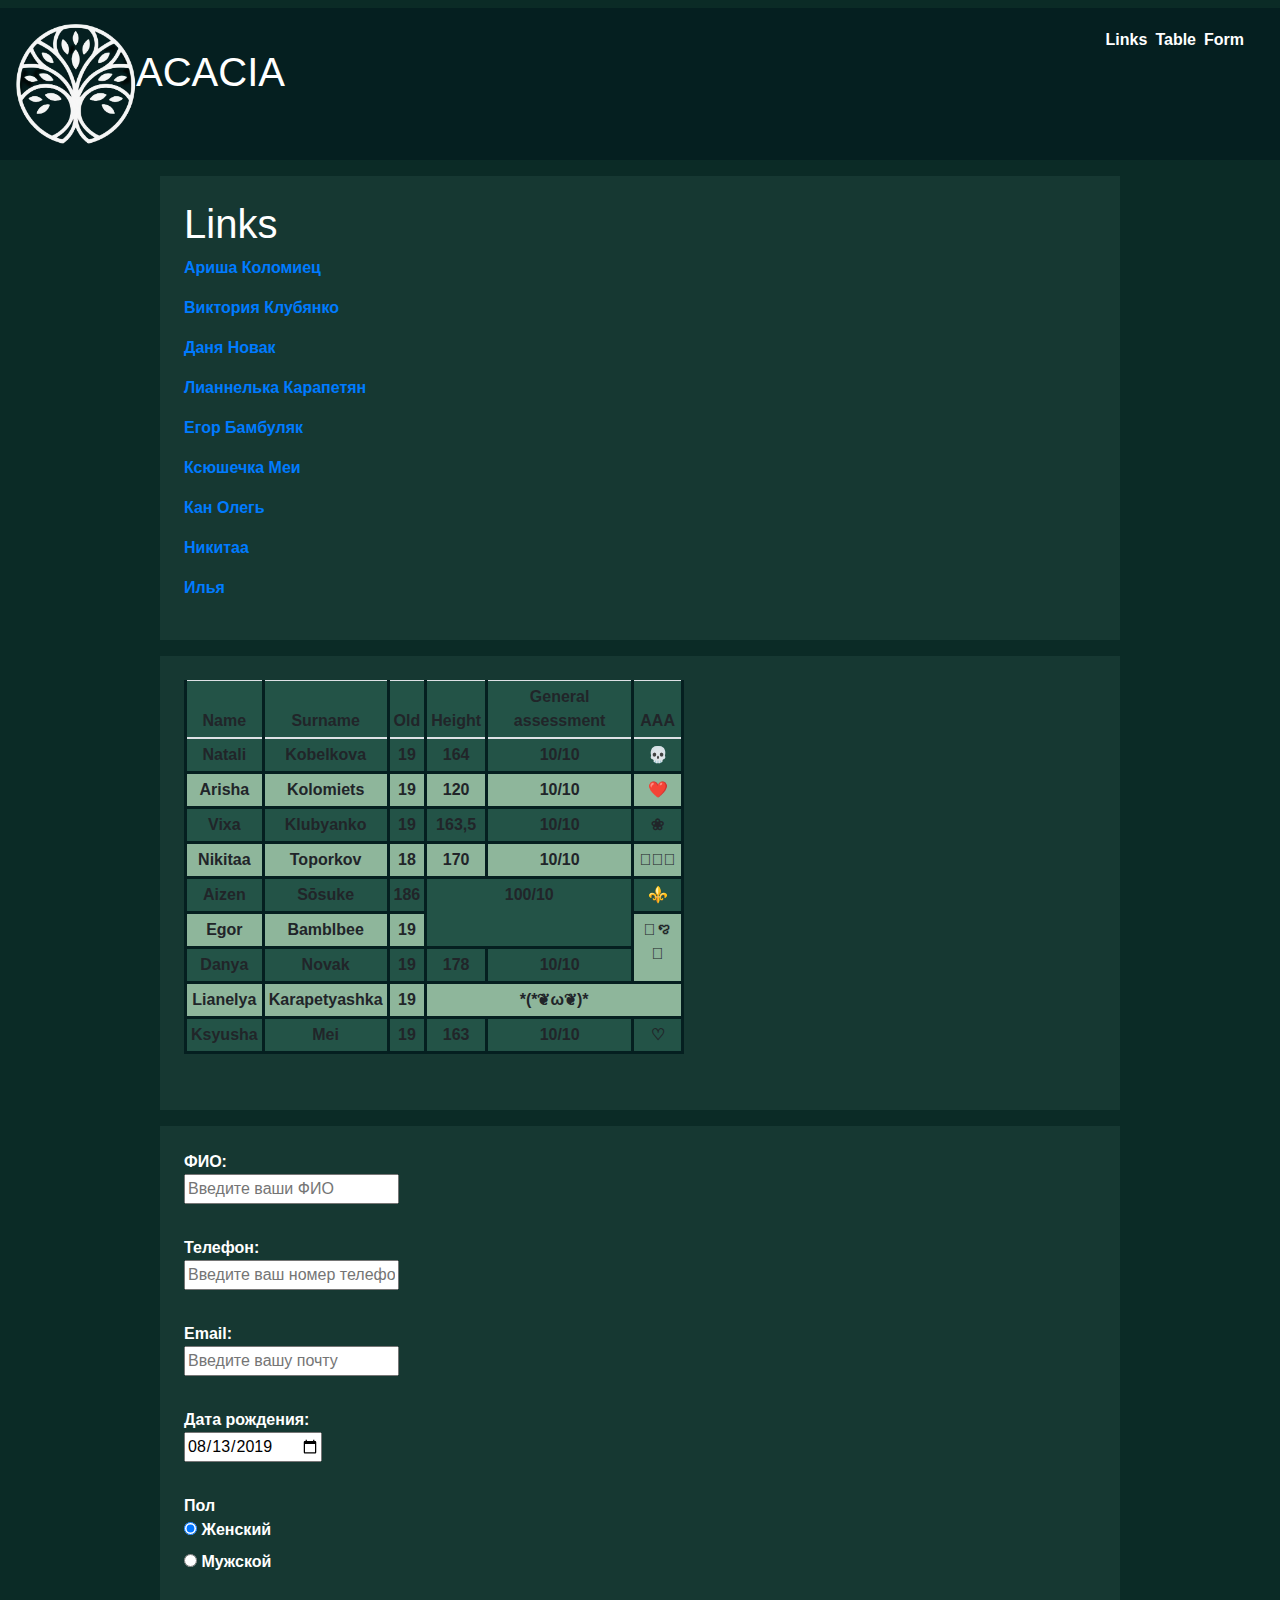
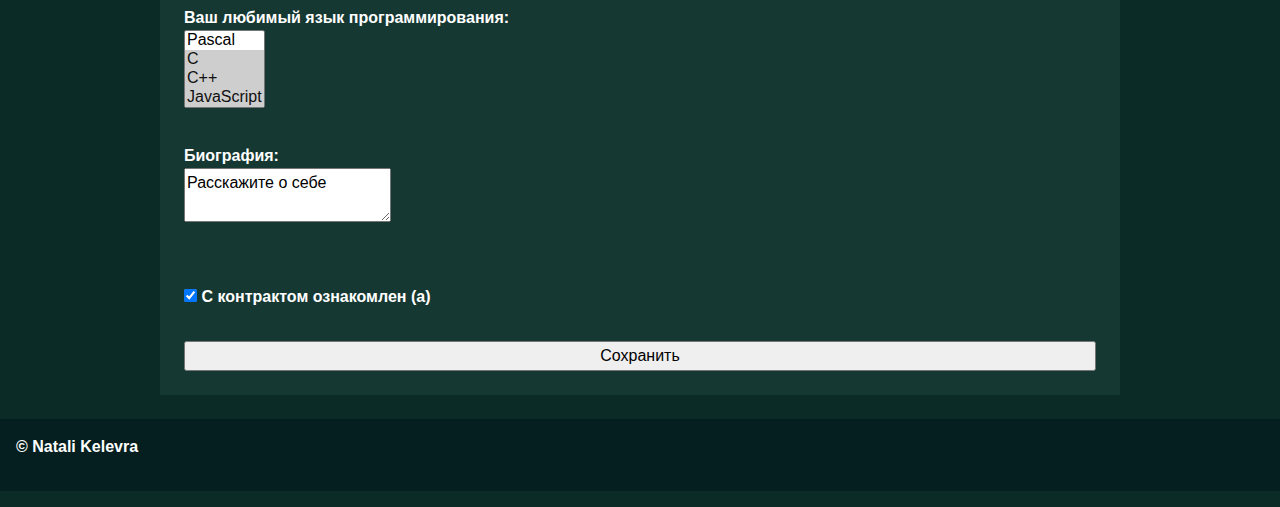
<file: Task4/index.html>
<!DOCTYPE html>
<html lang="ru">
<head>

    <meta charset = "UTF-8">
    <meta name="viewport" content="width=device-width, initial-scale=1.0">
    <title> Task #4 </title>
    <link rel="stylesheet" href="https://stackpath.bootstrapcdn.com/bootstrap/4.3.1/css/bootstrap.min.css">
	<link rel="stylesheet" href="style.css">

</head>


<body class = "body font-weight-bold text-white">  
    <header class = "header d-flex justify-content-between flex-column flex-sm-row mt-2 mb-3 p-3">
      <div class = "logo d-flex flex-row">
      <img class= "picture" src="Logo.png" title = "logo" height = 120 width=120 alt="Site logo">  
      <h1 class = "mt-4" title = "Задание №4"> ACACIA </h1> 
    </div>
      <nav class = "nav d-flex flex-column flex-sm-row pl-3 pb-3 mb-3 ml-3 mr-3">    
          <a href="#links" id = "nav_button" class = "m-1">Links</a>
          <a href="#table" id = "nav_button" class = "m-1">Table</a>
          <a href="#form" id = "nav_button" class = "m-1">Form</a>  
      </nav>  

    </header>


  <main class = "main d-flex flex-column fs-1">
    <div class = "window container d-flex flex-column mb-3 p-4">
      <div class = "table">
        <table class = "table text-center" id="table">
            <thead>
                <tr>
                    <th class="p-1"> Name </th>
                    <th class="p-1"> Surname </th>
                    <th class="p-1"class="p-1"> Old </th>
                    <th class="p-1"> Height </th>
                    <th class="p-1"> General assessment </th>
                    <th class="p-1"> AAA </th>
                </tr>
            </thead>
            <tbody>
                <tr>
                    <tr>
                        <td class="p-1"> Natali </td>
                        <td class="p-1"> Kobelkova </td>
                        <td class="p-1"> 19 </td>
                        <td class="p-1"> 164 </td>
                        <td class="p-1"> 10/10 </td>
                        <td class="p-1"> 💀 </td>
                    </tr>
                    <tr>
                        <td class="p-1"> Arisha </td>
                        <td class="p-1"> Kolomiets </td>
                        <td class="p-1"> 19 </td>
                        <td class="p-1"> 120 </td>
                        <td class="p-1"> 10/10 </td>
                        <td class="p-1"> ❤️ </td>
                    </tr>
                    <tr>
                        <td class="p-1"> Vixa </td>
                        <td class="p-1"> Klubyanko </td>
                        <td class="p-1"> 19 </td>
                        <td class="p-1"> 163,5 </td>
                        <td class="p-1"> 10/10 </td>
                        <td class="p-1"> ❀ </td>
                    </tr>
                    <tr>
                        <td class="p-1"> Nikitaa </td>
                        <td class="p-1"> Toporkov </td>
                        <td class="p-1"> 18 </td>
                        <td class="p-1"> 170 </td>
                        <td class="p-1"> 10/10 </td>
                        <td class="p-1"> 𓆩⟡𓆪 </td>
                    </tr>
                    <tr>
                        <td class="p-1"> Aizen </td>
                        <td class="p-1"> Sōsuke </td>
                        <td class="p-1"> 186 </td>
                        <td class="p-1" colspan="2" rowspan="2"> 100/10 </td>
                        <td class="p-1"> ⚜️ </td>
                    </tr>
                    <tr>
                        <td class="p-1"> Egor </td>
                        <td class="p-1"> Bamblbee </td>
                        <td class="p-1"> 19 </td>
                        <td class="p-1" rowspan="2"> 𓆩ꨄ𓆪 </td>
                    </tr>
                    <tr>
                        <td class="p-1"> Danya </td>
                        <td class="p-1"> Novak </td>
                        <td class="p-1"> 19 </td>
                        <td class="p-1"> 178 </td>
                        <td class="p-1"> 10/10 </td>
                    </tr>
                    <tr>
                        <td class="p-1"> Lianelya </td>
                        <td class="p-1"> Karapetyashka </td>
                        <td class="p-1"> 19 </td>
                        <td class="p-1" colspan="3"> *(*❦ω❦)* </td>
                    </tr>
                    <tr>
                        <td class="p-1"> Ksyusha </td>
                        <td class="p-1"> Mei </td>
                        <td class="p-1"> 19 </td>
                        <td class="p-1"> 163 </td>
                        <td class="p-1"> 10/10 </td>
                        <td class="p-1"> ♡ </td>
                </tr>
            </tbody>
        </table>
      </div>
    </div>


    <div class = "links order-sm-first" id = "links">
      <div class = "window container d-flex flex-column mb-3 p-4" >
        <h1 title = "Ссылки">Links</h1>
        <p> <a href="https://vk.com/kolomnar"> Ариша Коломиец </a> </p>
		<p> <a href="https://vk.com/oknyabul"> Виктория Клубянко </a> </p>
		<p> <a href="https://vk.com/rise_suun"> Даня Новак </a> </p>
		<p> <a href="https://vk.com/lkarapetyashka"> Лианнелька Карапетян </a> </p>
		<p> <a href="https://vk.com/ebambulyak"> Егор Бамбуляк </a> </p>
        <p> <a href="https://vk.com/fumino"> Ксюшечка Меи </a> </p>
        <p> <a href="https://vk.com/04oleg"> Кан Олегь </a> </p>
        <p> <a href="https://vk.com/kani125"> Никитаа </a> </p>
        <p> <a href="https://vk.com/crimzon_tide"> Илья </a> </p>
      </div>
    </div>

    <div class = "form">
      <form action="/" method="POST" class = "window container d-flex flex-column mb-3 p-4">
        <label id = "form">
          ФИО:<br />
          <input name="field-email" class = "field" 
          placeholder="Введите ваши ФИО" />
        </label><br />
        <label>
          Телефон:<br />
          <input name="field-name" class = "field"
          placeholder="Введите ваш номер телефона" />
        </label><br />
        <label>
          Email:<br />
          <input name="field-email" class = "field"
          type="email"
          placeholder="Введите вашу почту" />
        </label><br />
        <label>
          Дата рождения:<br />
          <input name="field-date" class = "field"
          value="2019-08-13"
          type="date" />
        </label><br />
        Пол<br />
        <label><input type="radio" checked="checked"
          name="radio-group-1" value="Значение1" />
          Женский</label>    
          <label><input type="radio"   
            name="radio-group-1" value="Значение2" />
            Мужской</label><br />
            <label>
              Ваш любимый язык программирования:
              <br />
              <select name="field-name-4[]"
              multiple="multiple">
              <option value="Значение1">Pascal</option>
              <option value="Значение2" selected="selected">C</option>
              <option value="Значение3" selected="selected">C++</option>
              <option value="Значение4" selected="selected">JavaScript</option>
              <option value="Значение5" selected="selected">PHP</option>
              <option value="Значение6" selected="selected">Python</option>
              <option value="Значение7" selected="selected">Java</option>
              <option value="Значение8" selected="selected">Haskel</option>
              <option value="Значение9" selected="selected">Clojure</option>
              <option value="Значение10" selected="selected">Prolog</option>
              <option value="Значение11" selected="selected">Scala</option>
            </select>
          </label><br />
          <label>
            Биография:<br />
            <textarea class = "field" name="field-name-2">Расскажите о себе</textarea>
          </label><br />
          <br />
          <label><input type="checkbox" checked="checked"
            name="check-1" />
            С контрактом ознакомлен (а)</label><br />

        <input type="submit" class = "field" value="Сохранить" />
          </form>
          <div id="down"> </div>
      </div>
  </main>
  <div class = "footer d-flex flex-column  flex-sm-row mt-2 mb-3 p-3">
    <footer>
      <p>&copy; Natali Kelevra</p>
    </footer>
  </div>
</body>
</html>
</file>
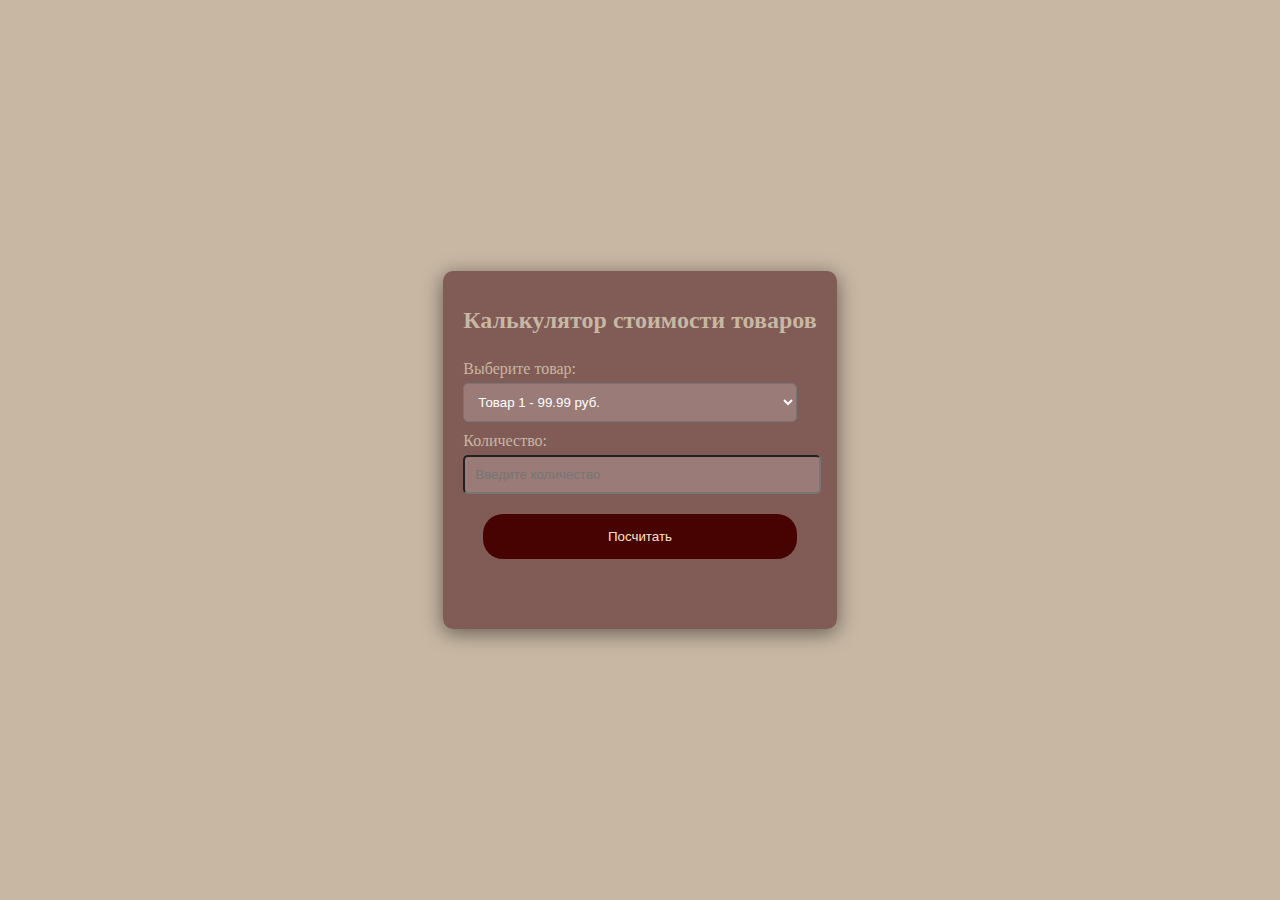
<file: Task5/index.html>
<!DOCTYPE html>
<html lang="ru">
<head>
    <meta charset="UTF-8">
    <meta name="viewport" content="width=device-width, initial-scale=1.0">
    <title>Task 5</title>
    <link rel="stylesheet" href="style.css">
</head>
<body>

    <div class="calculator-container">
        <h1>Калькулятор стоимости товаров</h1>
        
        <label for="product">Выберите товар:</label>
        <select id="product">
            <option value="99.99">Товар 1 - 99.99 руб.</option>
            <option value="199.99">Товар 2 - 199.99 руб.</option>
            <option value="299.99">Товар 3 - 299.99 руб.</option>
            <option value="399.99">Товар 4 - 399.99 руб.</option>
            <option value="499.99">Товар 5 - 499.99 руб.</option>
        </select>

        <label for="quantity">Количество:</label>
        <input type="number" id="quantity" min="0" placeholder="Введите количество">

        <button id="calculateButton">Посчитать</button>

        <div id="result"></div>
    </div>

    <script src="script.js"></script>

</body>
</html>
</file>
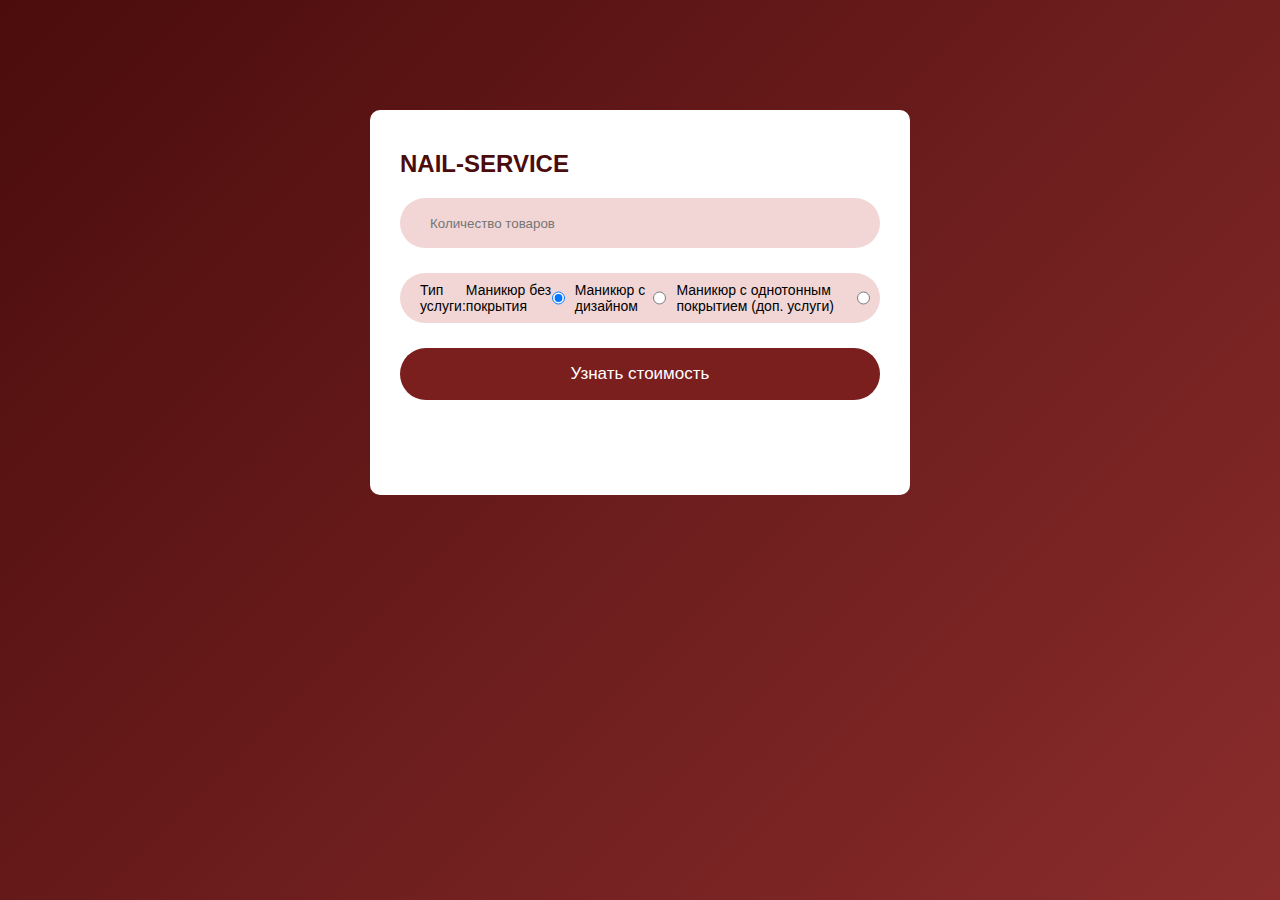
<file: Task6/index.html>
<!DOCTYPE html>
<html lang="en">
  <head>
    <meta charset="UTF-8" />
    <meta name="viewport" content="width=device-width, initial-scale=1.0" />
    <title>Shop Calculator</title>
    <link rel="stylesheet" href="style.css" />
  </head>
  <body>
    <div class="container">
      <div class="todo-app">
        <h2>NAIL-SERVICE</h2>
        <form id="form">
          <div class="row">
            <input
              class="goods_input"
              type="text"
              id="input-box"
              placeholder="Количество товаров"
            />
          </div>
          <div class="row">
            <span class="options-label">Тип услуги:</span><br />

            <label class="options-label" for="Without">Маникюр без покрытия</label>
            <input
              type="radio"
              name="service-type"
              id="Without"
              value="Without"
              checked
            />
            <label class="options-label" for="Dizagn">Маникюр с дизайном</label>

            <input
              type="radio"
              id="Dizagn"
              name="service-type"
              value="Dizagn"
            />
            <label class="options-label" for="odnoton">Маникюр с однотонным покрытием (доп. услуги)</label>
            <input
              type="radio"
              id="odnoton"
              name="service-type"
              value="Odnoton"
            />
          </div>
          <div class="row" id="option-container">
            <label class="options-label" for="options">Выберите дизайн:</label>
            <select id="options">
              <option class="options-label" value="">Выберите дизайн</option>
              <option value="nakl">Наклейки в ассортименте (1800+500 руб.)</option>
              <option value="stemp">Стемпинг (1800+1000 руб)</option>
              <option value="hand">Ручная роспись (1800+2000 руб)</option>
            </select>
          </div>
          <div class="row" id="property-container">
            <div class="odnoton-option-container">
              <div class="odnoton-item">
                <label class="odnoton-label" for="base"
                  >Без доп. услуг (1800 руб)</label
                >
                <input class="odnoton-input" type="checkbox" id="base" />
              </div>

              <div class="odnoton-item">
                <label class="odnoton-label" for="paraf"
                  >Парафинотерапия (+1000 руб)</label
                >
                <input class="odnoton-input" type="checkbox" id="paraf" />
              </div>

              <div class="odnoton-item">
                <label class="odnoton-label" for="k4">Уход за кутикулой (+700 руб)</label>
                <input class="odnoton-input" type="checkbox" id="k4" />
              </div>

              <div class="odnoton-item">
                <label class="odnoton-label" for="mas">Массаж (+1200 руб)</label>
                <input class="odnoton-input" type="checkbox" id="mas" />
              </div>
            </div>
          </div>
          <button type="button" class="button">Узнать стоимость</button>

          <div class="price" id="price-container"></div>
        </form>
      </div>
    </div>
  </body>
  <script src="script.js" defer></script>
</html>
</file>
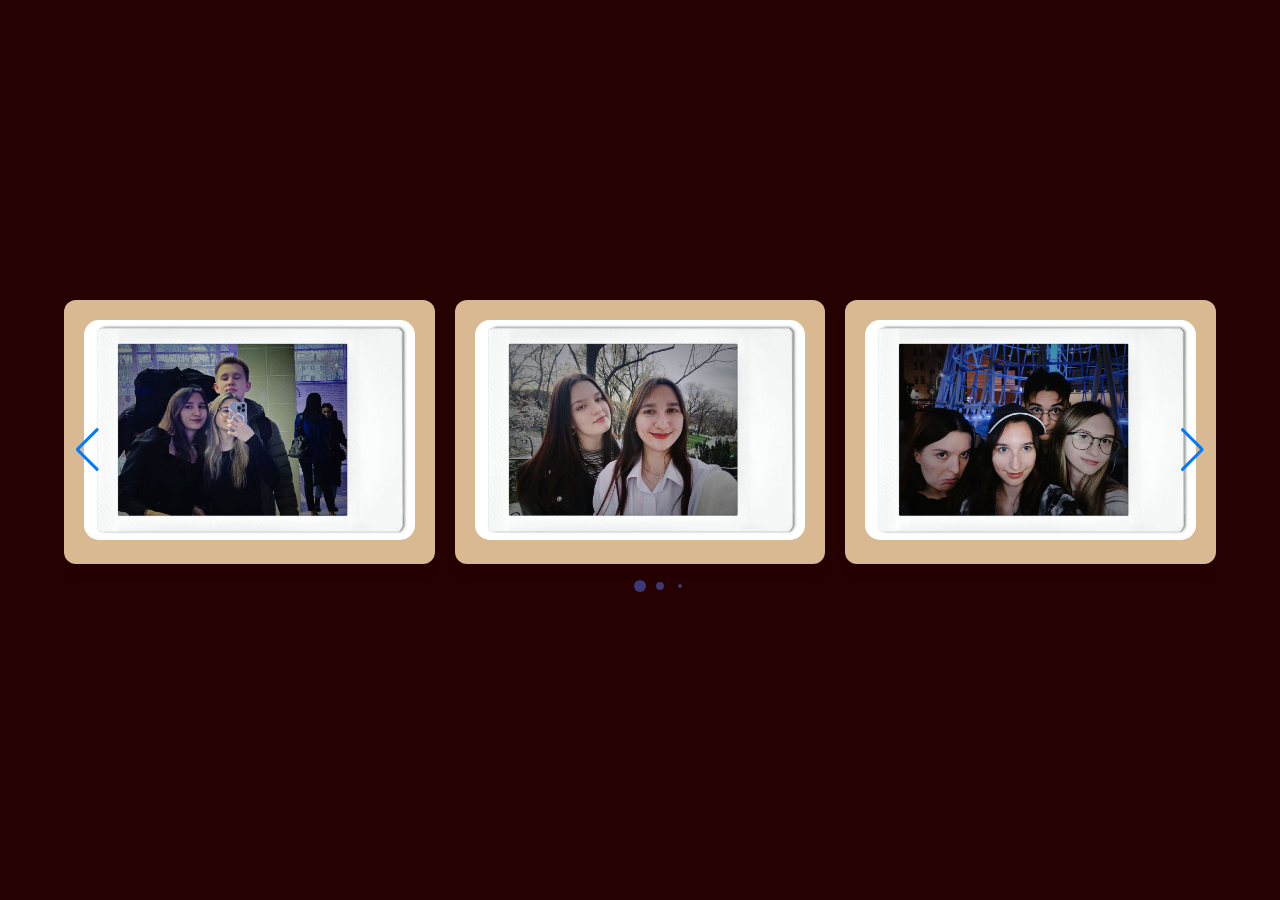
<file: Task7/index.html>
<!DOCTYPE html>
<html lang="en">
<head>
    <meta charset="UTF-8">
    <meta name="viewport" content="width=device-width, initial-scale=1.0">
    <title>Task 7</title>
    <link rel="stylesheet" href="https://cdn.jsdelivr.net/npm/swiper@11/swiper-bundle.min.css"/>
    <link rel="stylesheet" href="style7.css">
</head>
<body>
    <div class="container swiper">
        <div class="card-wrapper">
            <ul class="card-list swiper-wrapper">
                <li class="card-item swiper-slide">
                    <img src="image1.jpg" alt="Image 1" class="card-image">
                </li>
                <li class="card-item swiper-slide">
                    <img src="image2.jpg" alt="Image 1" class="card-image">
                </li>
                <li class="card-item swiper-slide">
                    <img src="image3.jpg" alt="Image 1" class="card-image">
                </li>
                <li class="card-item swiper-slide">
                    <img src="image4.jpg" alt="Image 1" class="card-image">
                </li>
                <li class="card-item swiper-slide">
                    <img src="image5.jpg" alt="Image 1" class="card-image">
                </li>
                <li class="card-item swiper-slide">
                    <img src="image6.jpg" alt="Image 1" class="card-image">
                </li>
                <li class="card-item swiper-slide">
                    <img src="image7.jpg" alt="Image 1" class="card-image">
                </li>
                <li class="card-item swiper-slide">
                    <img src="image8.jpg" alt="Image 1" class="card-image">
                </li>
            </ul>

            <div class="swiper-pagination"></div>
            <div class="swiper-button-prev"></div>
            <div class="swiper-button-next"></div>
        </div>
    </div>
    <script src="https://cdn.jsdelivr.net/npm/swiper@11/swiper-bundle.min.js"></script>
    <script src="script7.js"></script>
</body>
</html>
</file>
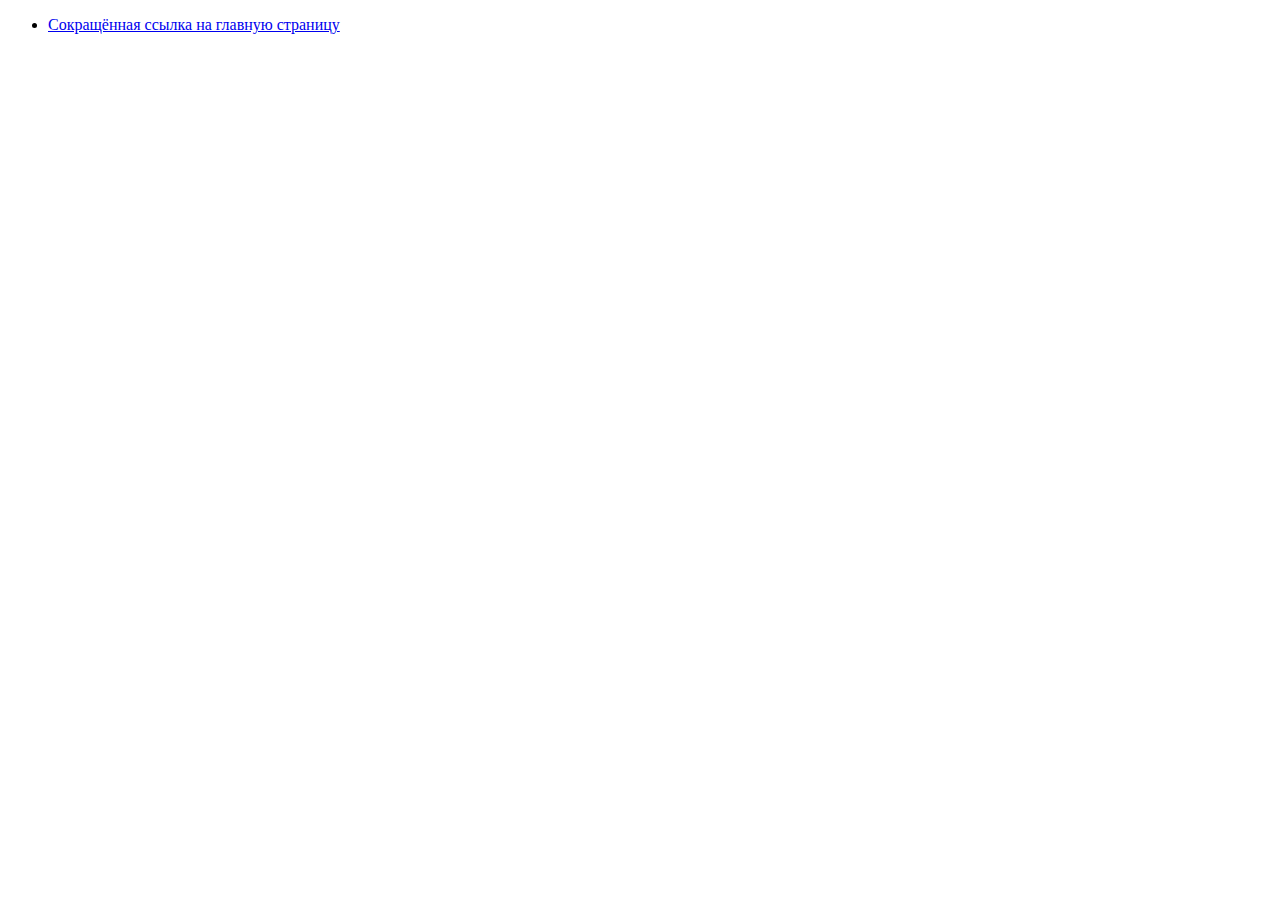
<file: inside.html>
<!DOCTYPE html>
<html lang="ru">
<head>
    
    <title> Inside </title>
</head>
<body>
    <ul>
        <li> <a href="./index.html" title="index страница"> Сокращённая ссылка на главную страницу </a> </li>
    </ul>
</body>
</html>
</file>
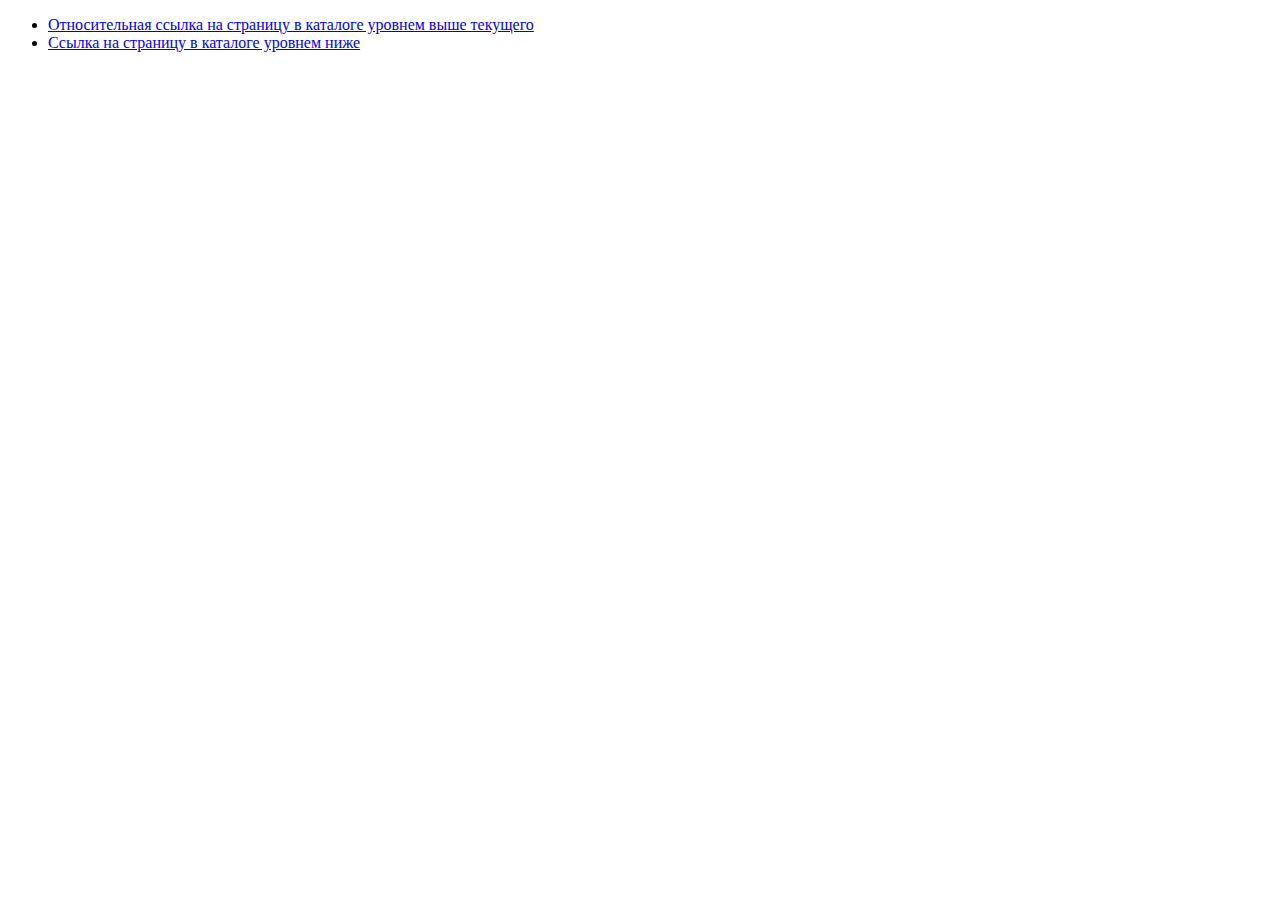
<file: maining/inin.html>
<!DOCTYPE html>
<html lang="ru">
<head>
    <title> in_inside </title>
</head>
<body>
    <ul>
        <li> <a href="../index.html" title="index страница"> Относительная ссылка на страницу в каталоге уровнем выше текущего </a> </li>
        <li> <a href="vnutr/AAA.html" title="AAA страница"> Ссылка на страницу в каталоге уровнем ниже  </a> </li>
    </ul>
</body>
</html>
</file>
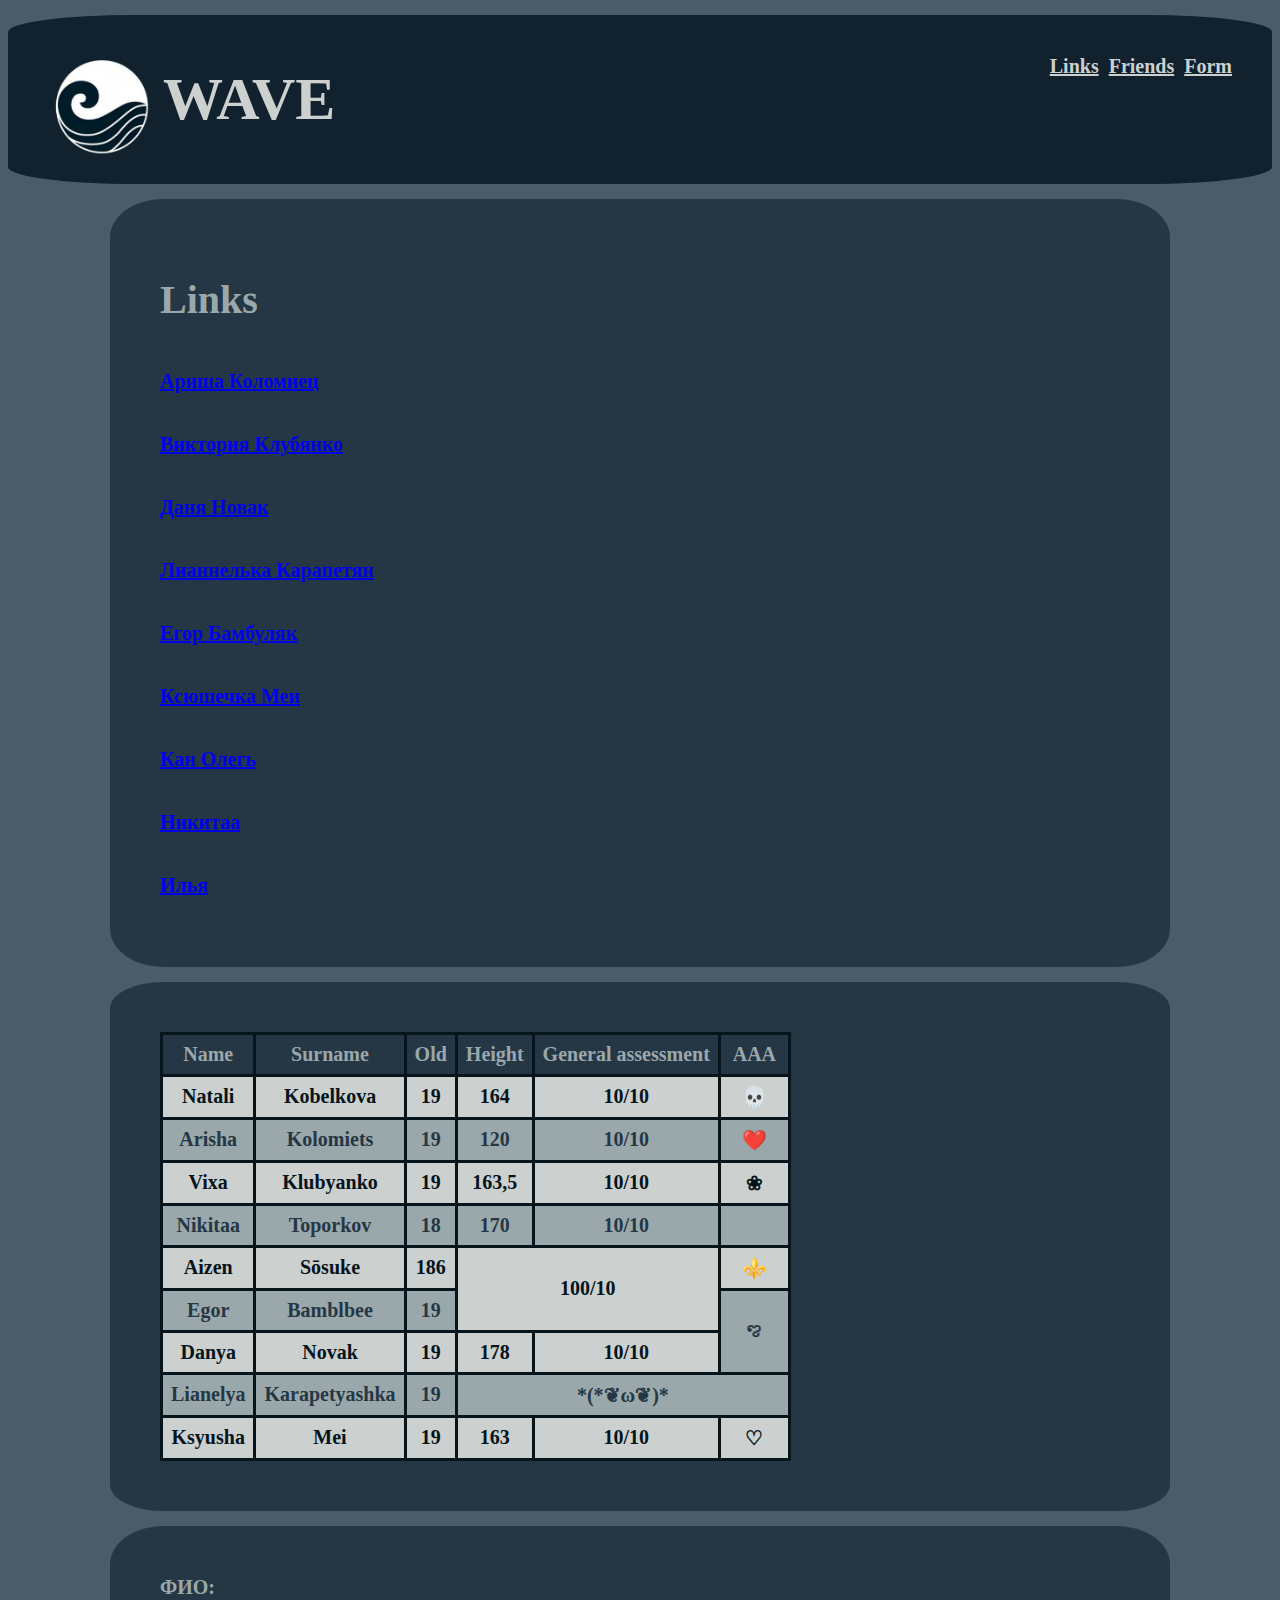
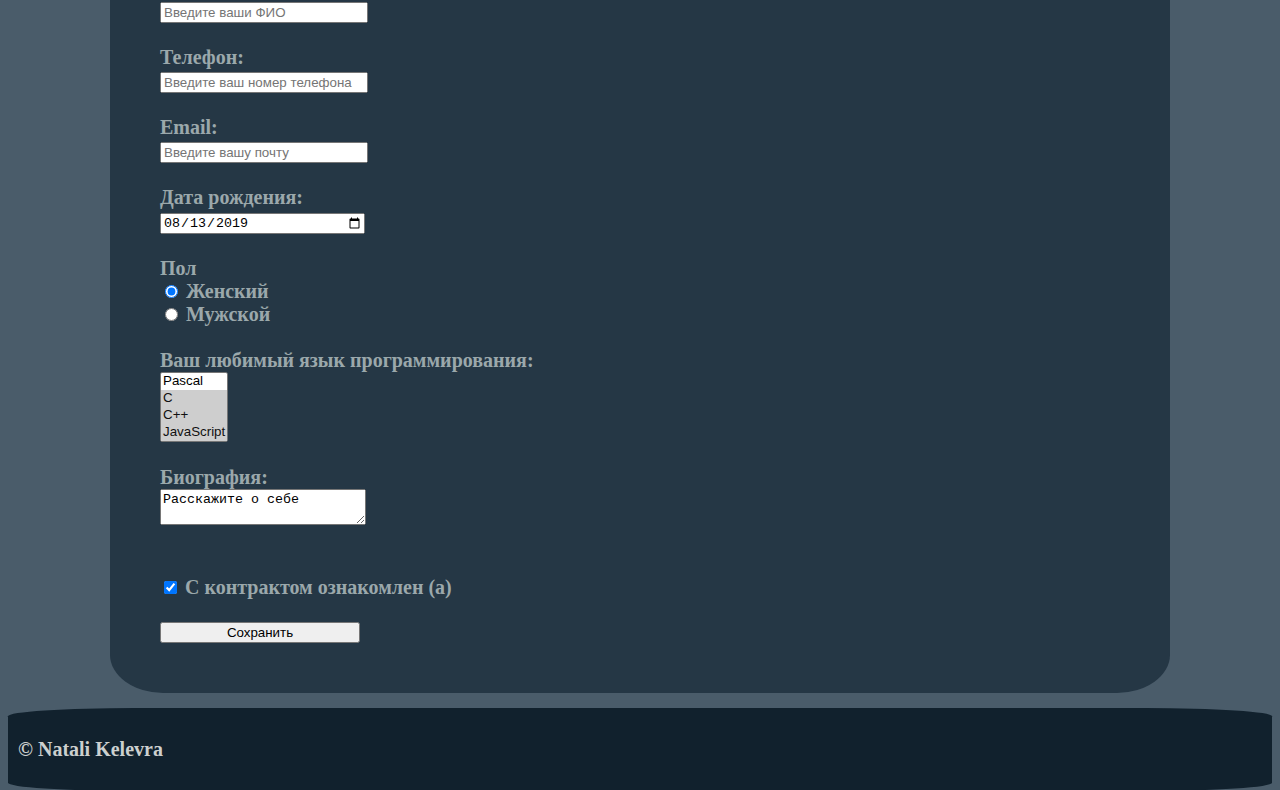
<file: Task3/index3.html>
<!DOCTYPE html>
<html lang="ru">
<head>

    <meta charset = "UTF-8">
    <meta name="viewport" content="width=device-width, initial-scale=1.0">
    <title> Task #3 </title>
    <link rel="stylesheet" href="csstask3.css">

    
</head>



<body class = "body">  
    <header class = "header">
      <div class = "logo">
      <img class= "picture" src="Logo.png" title = "logo" height = 120 width=120 alt="Site logo">  
      <h1 title = "Задание №3"> WAVE </h1> 
    </div>
      <nav class = "nav">    
          <a href="#links" id = "nav_button" >Links</a>
          <a href="#friends" id = "nav_button" >Friends</a>
          <a href="#form" id = "nav_button" >Form</a>  
      </nav>  

    </header>


<main class = "main">
    <div class = "links" id = "links">
      <div class = "window">
      <h1 title = "Ссылки">Links</h1>
          <p> <a href="https://vk.com/kolomnar"> Ариша Коломиец </a> </p>
		<p> <a href="https://vk.com/oknyabul"> Виктория Клубянко </a> </p>
		<p> <a href="https://vk.com/rise_suun"> Даня Новак </a> </p>
		<p> <a href="https://vk.com/lkarapetyashka"> Лианнелька Карапетян </a> </p>
		<p> <a href="https://vk.com/ebambulyak"> Егор Бамбуляк </a> </p>
		<p> <a href="https://vk.com/fumino"> Ксюшечка Меи </a> </p>
		<p> <a href="https://vk.com/04oleg"> Кан Олегь </a> </p>
		<p> <a href="https://vk.com/kani125"> Никитаа </a> </p>
		<p> <a href="https://vk.com/crimzon_tide"> Илья </a> </p>
    </div>
  </div>

  <div class = "window">
<div class = "table">

  <table class = "table" id="friends">
    <thead>
                    <tr>
                        <td> Name </td>
                        <td> Surname </td>
                        <td> Old </td>
                        <td> Height </td>
                        <td> General assessment </td>
                        <td> AAA </td>
                    </tr>
                </thead>
                <tbody>
                    <tr>
                        <td> Natali </td>
                        <td> Kobelkova </td>
                        <td> 19 </td>
                        <td> 164 </td>
                        <td> 10/10 </td>
                        <td> 💀 </td>
                    </tr>
                    <tr>
                        <td> Arisha </td>
                        <td> Kolomiets </td>
                        <td> 19 </td>
                        <td> 120 </td>
                        <td> 10/10 </td>
                        <td> ❤️ </td>
                    </tr>
                    <tr>
                        <td> Vixa </td>
                        <td> Klubyanko </td>
                        <td> 19 </td>
                        <td> 163,5 </td>
                        <td> 10/10 </td>
                        <td> ❀ </td>
                    </tr>
			<tr>
                        <td> Nikitaa </td>
                        <td> Toporkov </td>
                        <td> 18 </td>
                        <td> 170 </td>
                        <td> 10/10 </td>
                        <td> 𓆩⟡𓆪 </td>
                    </tr>
                    <tr>
                        <td> Aizen </td>
                        <td> Sōsuke </td>
                        <td> 186 </td>
                        <td colspan="2" rowspan="2"> 100/10 </td>
                        <td> ⚜️ </td>
                    </tr>
                    <tr>
                        <td> Egor </td>
                        <td> Bamblbee </td>
                        <td> 19 </td>
                        <td rowspan="2"> 𓆩ꨄ𓆪 </td>
                    </tr>
                    <tr>
                        <td> Danya </td>
                        <td> Novak </td>
                        <td> 19 </td>
                        <td> 178 </td>
                        <td> 10/10 </td>
                    </tr>
                    <tr>
                        <td> Lianelya </td>
                        <td> Karapetyashka </td>
                        <td> 19 </td>
                        <td colspan="3"> *(*❦ω❦)* </td>
                    </tr>
                    <tr>
                        <td> Ksyusha </td>
                        <td> Mei </td>
                        <td> 19 </td>
                        <td> 163 </td>
                        <td> 10/10 </td>
                        <td> ♡ </td>
                    </tr>
                </tbody>
            </table>
</div>
</div>

   
<div class = "form">

  <form action="/" method="POST" class = "window">
    <label id = "form">
      ФИО:<br />
      <input name="field-email" class = "field" 
      placeholder="Введите ваши ФИО" />
    </label><br />
    <label>
      Телефон:<br />
      <input name="field-name" class = "field"
      placeholder="Введите ваш номер телефона" />
    </label><br />
    <label>
      Email:<br />
      <input name="field-email" class = "field"
      type="email"
      placeholder="Введите вашу почту" />
    </label><br />
    <label>
      Дата рождения:<br />
      <input name="field-date" class = "field"
      value="2019-08-13"
      type="date" />
    </label><br />
    Пол<br />
    <label><input type="radio" checked="checked"
      name="radio-group-1" value="Значение1" />
      Женский</label>    
      <label><input type="radio"   
        name="radio-group-1" value="Значение2" />
        Мужской</label><br />
        <label>
          Ваш любимый язык программирования:
          <br />
          <select name="field-name-4[]"
          multiple="multiple">
          <option value="Значение1">Pascal</option>
          <option value="Значение2" selected="selected">C</option>
          <option value="Значение3" selected="selected">C++</option>
          <option value="Значение4" selected="selected">JavaScript</option>
          <option value="Значение5" selected="selected">PHP</option>
          <option value="Значение6" selected="selected">Python</option>
          <option value="Значение7" selected="selected">Java</option>
          <option value="Значение8" selected="selected">Haskel</option>
          <option value="Значение9" selected="selected">Clojure</option>
          <option value="Значение10" selected="selected">Prolog</option>
          <option value="Значение11" selected="selected">Scala</option>
        </select>
      </label><br />
      <label>
        Биография:<br />
        <textarea class = "field" name="field-name-2">Расскажите о себе</textarea>
      </label><br />
      <br />
      <label><input type="checkbox" checked="checked"
        name="check-1" />
        С контрактом ознакомлен (а)</label><br />
        <input type="submit" class = "field" value="Сохранить" />
      </form>
      <div id="down"> </div>
  </div>
</main>

      <div class = "footer">
        <footer>
          <p>&copy; Natali Kelevra </p>
        </footer>
      </div>
    </body>
    </html>
</file>
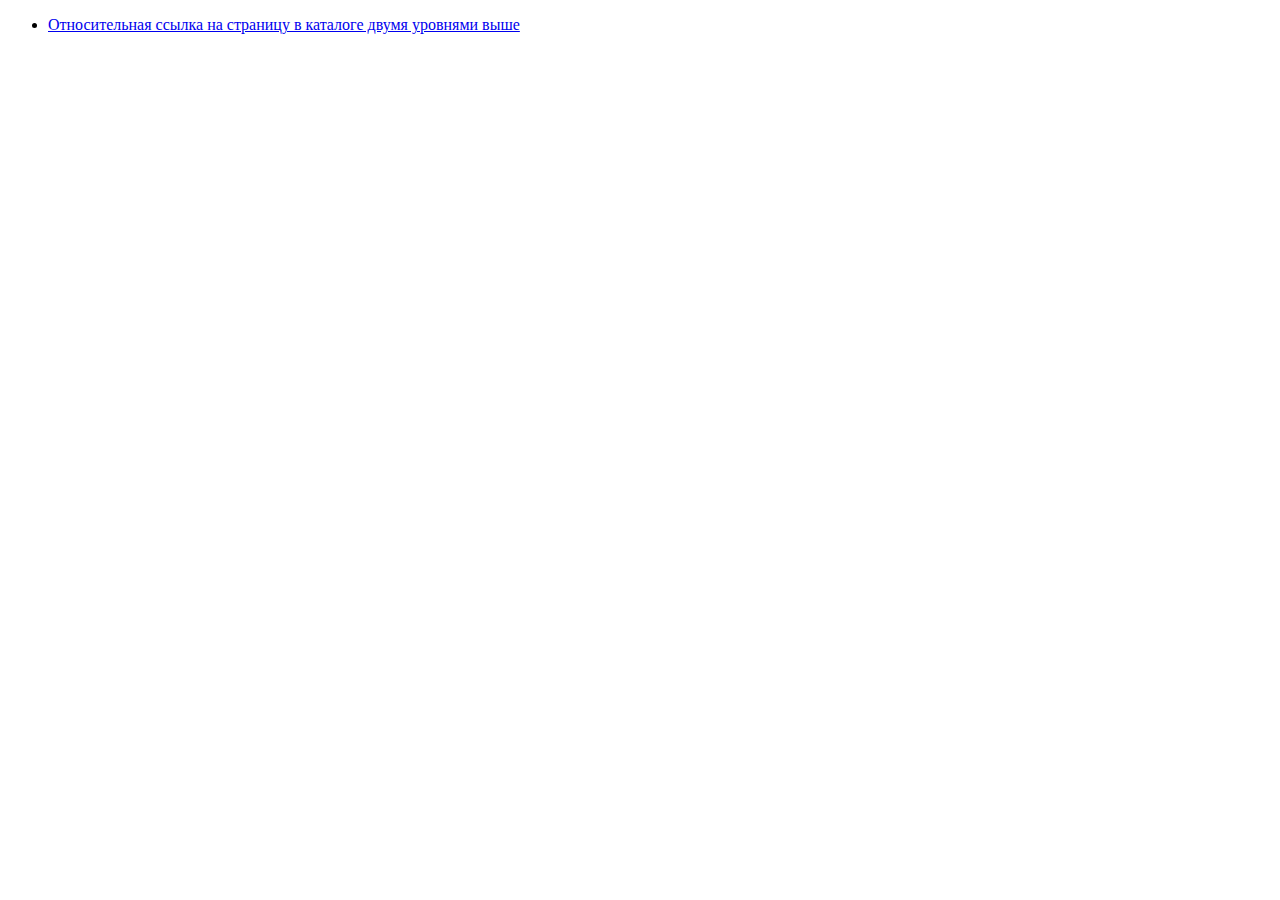
<file: maining/vnutr/AAA.html>
<!DOCTYPE html>
<html lang="ru">
<head>
    <title> top </title>
</head>
<body>
    <ul>
        <li> <a href="../../index.html" title="index страница"> Относительная ссылка на страницу в каталоге двумя уровнями выше </a> </li>
    </ul>
</body>
</html>
</file>
<file: Task4/style.css>
.body {
    background-color: #0b2b26;
  }

.main {
    max-width: 960px;
    margin: 0 auto;
}

.header,.footer  {
    background-color: #051f20; 
}
  
  #nav_button{
    color: #fff;
  }
  
  .window{
    background-color: #163832;
    max-width: 960px;
  }
  
  .table {
    border-collapse: collapse;
    overflow-x: auto;
    max-width: 500px;
  }
  
  th, td {
    border: 3px solid #051f20;
  }
  
  th {
    background-color: #235347; 
  }
  
  tbody tr:nth-child(even) {
    background-color: #235347; /*четныe*/
  }
  
  tbody tr:nth-child(odd) {
    background-color: #8eb69b; /*нечетныe*/
  }
</file>
<file: Task5/style.css>
body {
    margin: 0;
    height: 100vh;
    display: flex;
    justify-content: center;
    align-items: center;
    overflow: hidden;
    background-color: #c7b7a3; /* Черный фон для контраста */
    position: relative;
}

.calculator-container {
    max-width: 600px;
    min-height: 250px;
    margin: auto;
    padding: 20px;
    display: flex;
    flex-direction: column;
    color:#c7b7a3;
    background-color: rgba(60, 0, 8, 0.5); /* Полупрозрачный фон цвета #3c0008 */
    border-radius: 10px;
    padding: 20px;
    box-shadow: 0 4px 20px rgba(0, 0, 0, 0.5);
    z-index: 10;
}

h1 {
    font-size: 24px;
}

label {
    display: block;
    margin-top: 10px;
}

button {
    background-color: #470202;
    border-radius: 20px;
    border: none;
    padding: 15px;
    color: bisque;
    margin: 20px;
}

button:hover {
    background-color: #742c2c; /* Цвет кнопки при наведении */
}

#result {
    margin-top: 10px;
    font-weight: bold;
    font-size: 20px;
    padding: 10px;
}

/* Стили для выпадающего списка и поля ввода */
select,
input[type="number"] {
    width: calc(100% - 20px); /* Ширина с учетом отступов */
    padding: 10px; /* Отступы внутри полей */
    margin-top: 5px; /* Отступ сверху */
    border-radius: 5px; /* Скругленные углы */
    background-color: rgba(255, 255, 255, 0.2); /* Полупрозрачный фон для полей */
    color: white; /* Цвет текста внутри полей */
}
/* Стили для опций в выпадающем списке */
select option {
    color: white; /* Цвет текста опции */
    background-color: #3c0008; /* Цвет фона опции */
}

.heart {
    position: absolute;
    width: 50px; /* Ширина сердца */
    height: 50px; /* Высота сердца */
    background-color: red; /* Цвет сердца */
    transform: rotate(45deg); /* Поворачиваем квадрат на 45 градусов */
}

.heart::before,
.heart::after {
    content: ""; /* Обязательное свойство для псевдоэлементов */
    position: absolute;
    width: 50px; /* Ширина кругов */
    height: 50px; /* Высота кругов */
    background-color: red; /* Цвет кругов */
    border-radius: 50%; /* Делаем круги */
}

.heart::before {
    top: -25px; /* Сдвигаем верхний круг вверх */
    left: 0; /* Центрируем по горизонтали */
}

.heart::after {
    left: 25px; /* Сдвигаем правый круг вправо */
    top: 0; /* Центрируем по вертикали */
}

@keyframes float {
    0% { transform: translateY(0); }
    50% { transform: translateY(-10px); }
    100% { transform: translateY(0); }
}

@keyframes pulse {
    0%, 100% { transform: scale(1) rotate(-45deg); } /* Сохраняем поворот */
    50% { transform: scale(1.3) rotate(-45deg); } /* Сохраняем поворот */
}

@keyframes fadeOut {
    from {
        opacity: 1;
        transform: scale(1) rotate(-45deg); /* Сохраняем поворот при исчезновении */
    }
    to {
        opacity: 0;
        transform: scale(1) rotate(-45deg); /* Сохраняем поворот при исчезновении */
    }
}

.heart {
    animation: pulse 2s infinite ease-in-out;
}
</file>
<file: Task6/style.css>
* {
    margin: 0;
    padding: 0;
    font-family: "Poppins", sans-serif;
    box-sizing: border-box;
}

.container {
    width: 100%;
    min-height: 100vh;
    background: linear-gradient(135deg, #4b0c0c, #8a2c2c); /* Burgundy gradient */
    padding: 10px;
}

.todo-app {
    width: 100%;
    max-width: 540px;
    background: #fff; /* White background for contrast */
    margin: 100px auto 20px;
    padding: 40px 30px 70px;
    border-radius: 10px;
}

.todo-app h2 {
    color: #4b0c0c; /* Dark burgundy */
    display: flex;
    align-items: center;
    margin-bottom: 20px;
}

.row {
    display: flex; 
    align-items: center;
    justify-content: space-between;
    background: #f2d6d6; /* Light burgundy for row background */
    border-radius: 30px;
    padding-left: 20px;
    margin-bottom: 25px;
}

input,
select {
    border: none;
    outline: none;
    background: transparent; /* Transparent input background */
    padding: 10px;
    height: 50px;
}

select {
    margin-right: 20px;
}

button {
    border: none;
    outline: none;
    padding: 16px 50px;
    background: #7a1e1e; /* Medium burgundy for button */
    color: #fff; /* White text */
    font-size: 17px;
    cursor: pointer;
    border-radius: 30px;
    width: 100%;
    margin-bottom: 25px;
    transition: 0.3s;
}

button:hover {
    background: #9b3535; /* Lighter burgundy on hover */
    transform: scale(1.02);
}

.options-label {
    margin-right: 0px;
    font-size: 14px;
}

.odnoton-option-container {
    display: flex;
    flex-direction: column;
    justify-content: space-between;
    padding: 10px;
}

.odnoton-item {
    display: flex;
    align-items: center;
    justify-content: space-between;
    height: 30px;
}

.odnoton-input {
    flex-shrink: 0; /* Prevent shrinking */
    margin-right: 20px; 
}

.price__item {
    border: none;
    outline: none;
    padding: 16px 50px; 
    background: #f2d6d6; /* Light burgundy for price item */
    color: #000000; 
    text-align: center; 
    font-size: 14px; 
    border-radius: 30px; 
    width: 100%; 
}

input[type="radio"] {
   margin-right: 10px; /* Space between radio button and text */
}

#option-container,
#property-container {
   display: none; 
}


label {
   margin-right:auto; 
}

.goods_input {
   display:flex; 
   flex-grow :1; 
}

@media (max-width :576px) {
   .row {
       margin-bottom :10px; 
   }
   button {
       padding :14px 35px; 
   }
   .row {
       padding-left :10px; 
   }
   .todo-app {
       padding-inline :25px; 
   }
}
</file>
<file: Task7/style7.css>
* {
    margin: 0;
    padding: 0;
    box-sizing: border-box;
    font-family: "Inter", sans-serif;
}

body {
    display: flex;
    align-items: center;
    justify-content: center;
    min-height: 100vh;
    background-color: #260101;

}

.container {
    max-width: 90vw;
}

.card-list .card-item {
    width: 400px;
    user-select: none;
    display: block;
    padding: 20px;
    background: #d9b991;
    border-radius: 12px;
    text-decoration: none;
    box-shadow: 0 10px 10px rgba(0,0,0,0.05);
}

.card-list .card-image {
    width: 100%;
    aspect-ratio: 3/2;
    object-fit: cover;
    border-radius: 15px;
}

.card-wrapper .swiper-pagination-bullet {
    height: 12px;
    width: 12px;
    opacity: 0.5;
    background: #5372f0;
}

.swiper-pagination {
    position: relative;
    margin-top: 1.5rem;
}
</file>
<file: Task3/csstask3.css>
.body {
  background-color: #4A5C6A;
  background-size: 100% auto;
  height: 50px;
  align-items: center;
  font-weight: bolder;
  color: #9BA8AB;
}

.header,.footer {
  display: flex;
  justify-content: space-between;
  flex-direction: column;
  border-radius: 5%;
  background-color: #11212D;
  padding: 10px;
  font-size: 20px; /*Размер шрифта*/
  color: #CCD0CF! important; /* Цвет текста */
  margin-bottom: 15px;
  margin-top: 15px;
  max-width: -webkit-fill-available; /*ширина окна подстраивается под сайт*/
}



.header h1 {
font-size: 60px;
}



.picture{
float: left;
margin-left: 25px;
margin-top: 20px;
}


.table {
border-collapse: collapse; /* Убирает двойные границы между ячейками */
overflow-x: auto;
order: 1;
}

th, td {
border: 3px solid #06141B; /* Граница для ячеек */
text-align: center; /* Выравнивание текста */
padding: 8px; /* Отступы внутри ячеек */
}

th {
background-color: #06141B! important;
color: #CCD0CF! important;
}

tbody tr:nth-child(even) {
background-color: #9BA8AB; /* Цвет фона для четных*/
color: #253745! important;
}

tbody tr:nth-child(odd) {
background-color: #CCD0CF; /* Цвет фона для нечетных*/
color: #06141B! important;
}

.link {
text-decoration: none;
}


.window{
background-color: #253745;
padding: 20px;
font-size: 20px;
margin: auto;
margin-bottom: 15px;
max-width: -webkit-fill-available; /*ширина окна подстраивается под сайт*/
border-radius: 3%;
display: flex;
flex-direction: column;
}

.field{
  width: 100%;
}

.links{
  order: 2;
}

.form{
  order: 3;
}

.nav{
  display:flex;
  order: 3;
  flex-direction: column;
  padding: 10px
  }

#nav_button{
  color: #CCD0CF;
  padding: 5px;
}

.main{
  display: flex;
  flex-direction: column;
}


@media (min-width: 576px) {
  .main{
    display: contents;
  }
  .window{
    width: 80%;
    border-radius: 5%;
    padding: 50px;
    max-width: 960px;

  }
  .logo{
    display: flex;
    flex-direction: row;
  }
  .nav{
    flex-direction: row;
    margin-top: 15px;
    margin-right: 15px;

    }

    .links{
      order: 1;
    }


    .table{
      order: 2;

    }

    .header, .footer{
      border-radius: 10%;
      flex-direction: row;
    }

    .field{
      width: 200px;
    }
}
</file>
